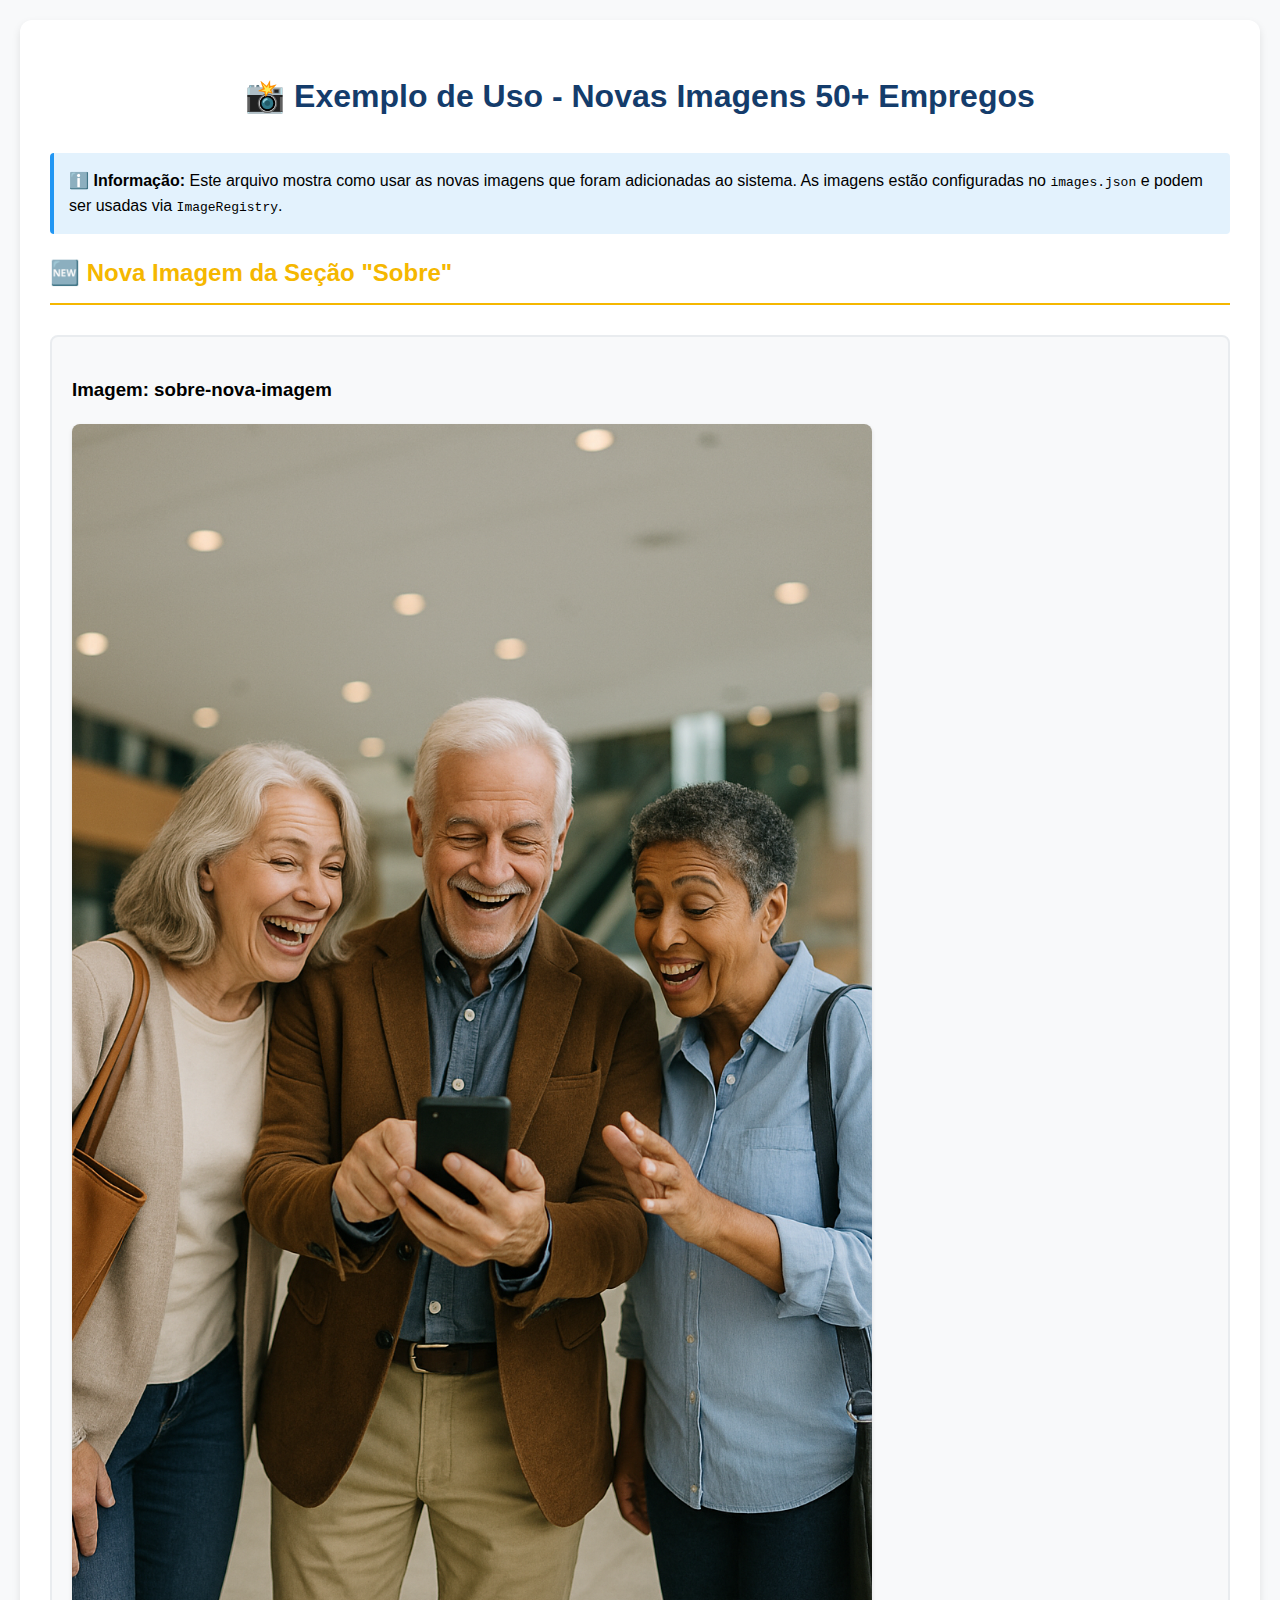
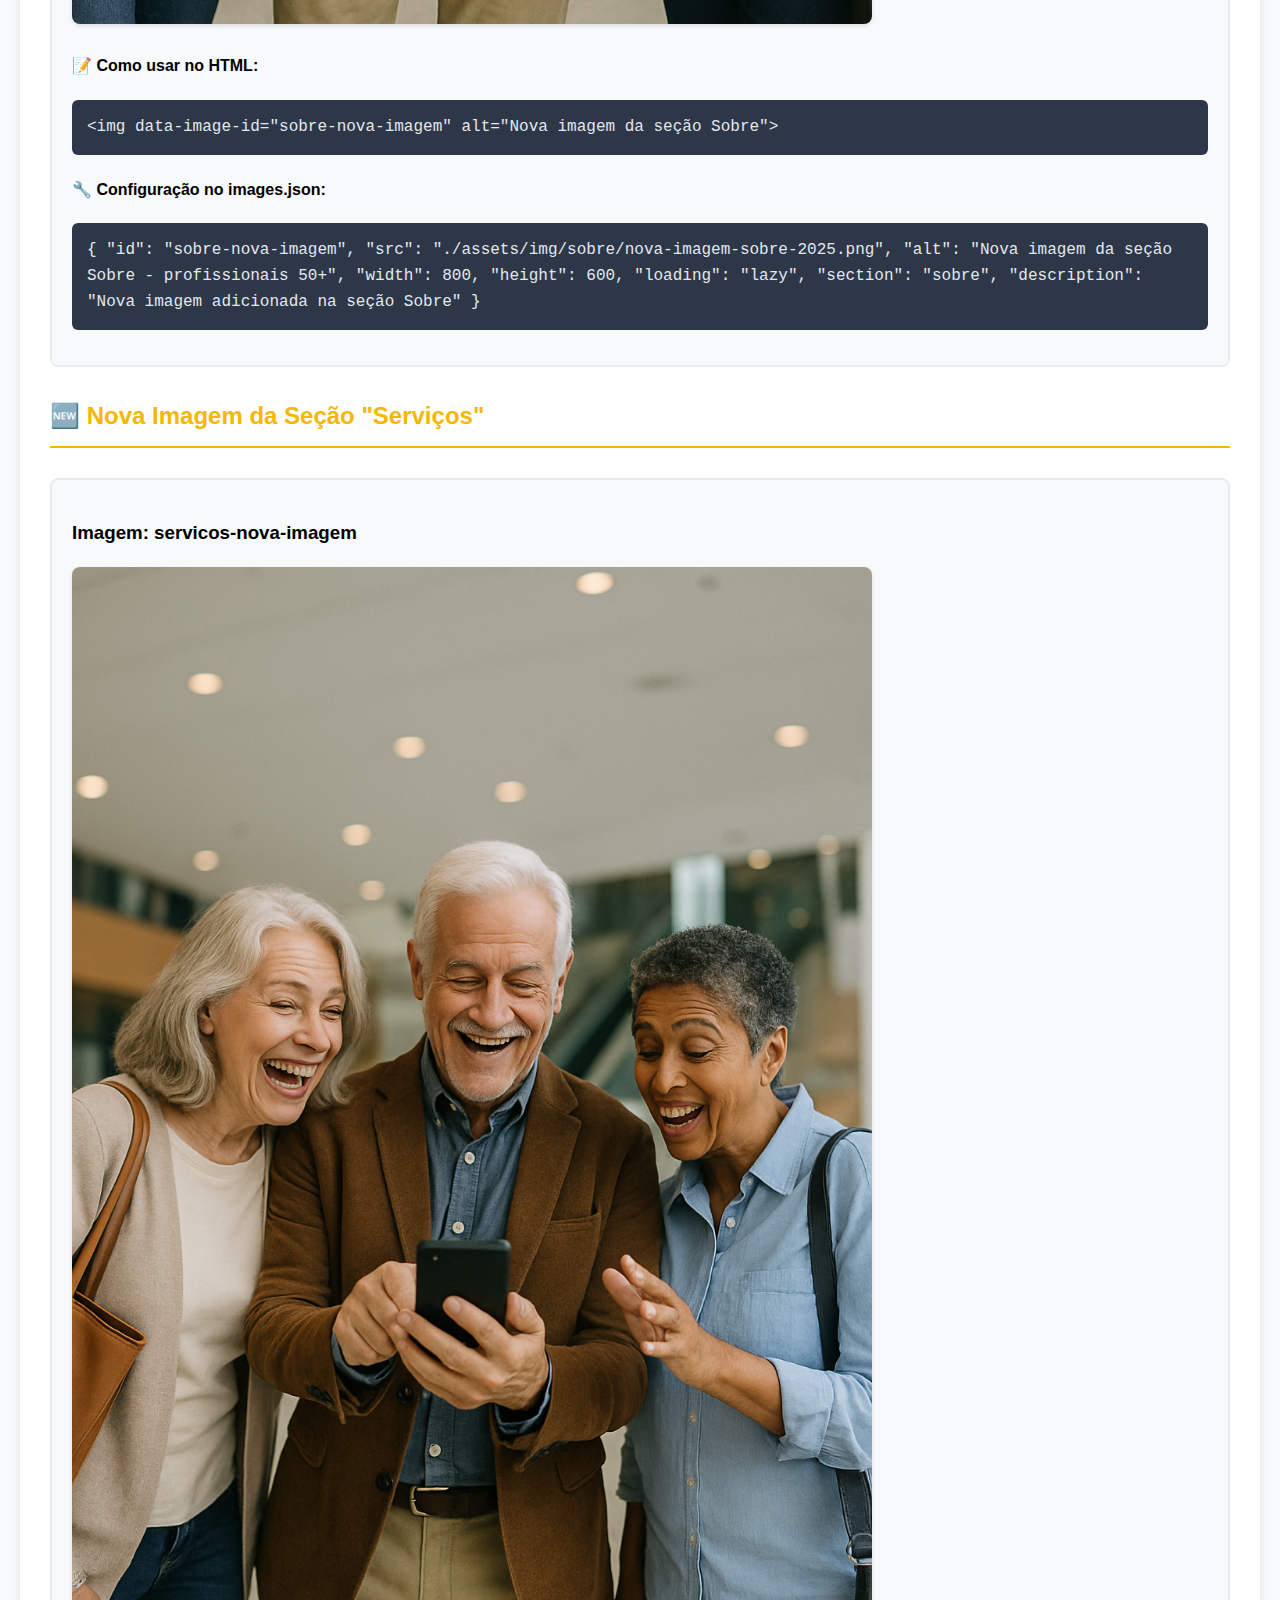
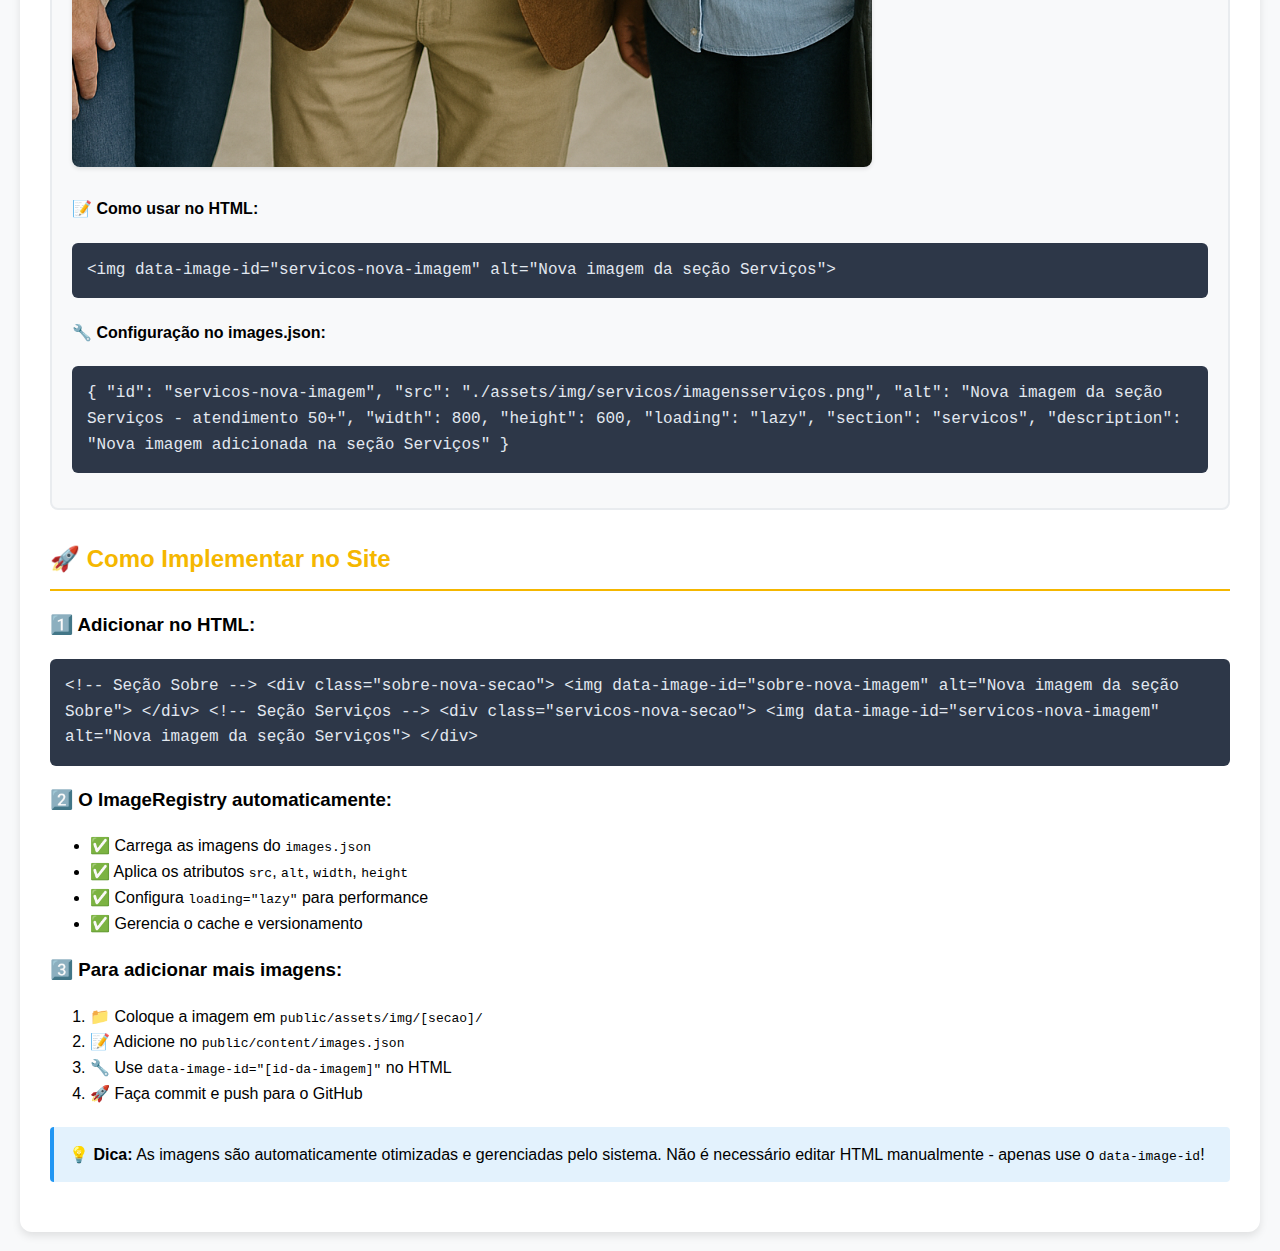
<file: EXEMPLO_USO_NOVAS_IMAGENS.html>
<!DOCTYPE html>
<html lang="pt-BR">
<head>
    <meta charset="UTF-8">
    <meta name="viewport" content="width=device-width, initial-scale=1.0">
    <title>Exemplo de Uso - Novas Imagens 50+ Empregos</title>
    <style>
        body {
            font-family: 'Segoe UI', Tahoma, Geneva, Verdana, sans-serif;
            line-height: 1.6;
            margin: 0;
            padding: 20px;
            background: #f8f9fa;
        }
        .container {
            max-width: 1200px;
            margin: 0 auto;
            background: white;
            padding: 30px;
            border-radius: 12px;
            box-shadow: 0 4px 8px rgba(0,0,0,0.1);
        }
        .image-example {
            margin: 30px 0;
            padding: 20px;
            border: 2px solid #e9ecef;
            border-radius: 8px;
            background: #f8f9fa;
        }
        .image-example img {
            max-width: 100%;
            height: auto;
            border-radius: 8px;
            box-shadow: 0 2px 4px rgba(0,0,0,0.1);
        }
        .code-example {
            background: #2d3748;
            color: #e2e8f0;
            padding: 15px;
            border-radius: 6px;
            font-family: 'Courier New', monospace;
            margin: 15px 0;
            overflow-x: auto;
        }
        h1 {
            color: #143C6B;
            text-align: center;
            margin-bottom: 30px;
        }
        h2 {
            color: #F5B700;
            border-bottom: 2px solid #F5B700;
            padding-bottom: 10px;
        }
        .info-box {
            background: #e3f2fd;
            border-left: 4px solid #2196f3;
            padding: 15px;
            margin: 20px 0;
            border-radius: 4px;
        }
    </style>
</head>
<body>
    <div class="container">
        <h1>📸 Exemplo de Uso - Novas Imagens 50+ Empregos</h1>
        
        <div class="info-box">
            <strong>ℹ️ Informação:</strong> Este arquivo mostra como usar as novas imagens que foram adicionadas ao sistema.
            As imagens estão configuradas no <code>images.json</code> e podem ser usadas via <code>ImageRegistry</code>.
        </div>

        <h2>🆕 Nova Imagem da Seção "Sobre"</h2>
        <div class="image-example">
            <h3>Imagem: sobre-nova-imagem</h3>
            <img src="./public/assets/img/sobre/nova-imagem-sobre-2025.png" 
                 alt="Nova imagem da seção Sobre - profissionais 50+" 
                 width="800" height="600">
            
            <h4>📝 Como usar no HTML:</h4>
            <div class="code-example">
&lt;img data-image-id="sobre-nova-imagem" 
     alt="Nova imagem da seção Sobre"&gt;
            </div>
            
            <h4>🔧 Configuração no images.json:</h4>
            <div class="code-example">
{
  "id": "sobre-nova-imagem",
  "src": "./assets/img/sobre/nova-imagem-sobre-2025.png",
  "alt": "Nova imagem da seção Sobre - profissionais 50+",
  "width": 800,
  "height": 600,
  "loading": "lazy",
  "section": "sobre",
  "description": "Nova imagem adicionada na seção Sobre"
}
            </div>
        </div>

        <h2>🆕 Nova Imagem da Seção "Serviços"</h2>
        <div class="image-example">
            <h3>Imagem: servicos-nova-imagem</h3>
            <img src="./public/assets/img/servicos/imagensserviços.png" 
                 alt="Nova imagem da seção Serviços - atendimento 50+" 
                 width="800" height="600">
            
            <h4>📝 Como usar no HTML:</h4>
            <div class="code-example">
&lt;img data-image-id="servicos-nova-imagem" 
     alt="Nova imagem da seção Serviços"&gt;
            </div>
            
            <h4>🔧 Configuração no images.json:</h4>
            <div class="code-example">
{
  "id": "servicos-nova-imagem",
  "src": "./assets/img/servicos/imagensserviços.png",
  "alt": "Nova imagem da seção Serviços - atendimento 50+",
  "width": 800,
  "height": 600,
  "loading": "lazy",
  "section": "servicos",
  "description": "Nova imagem adicionada na seção Serviços"
}
            </div>
        </div>

        <h2>🚀 Como Implementar no Site</h2>
        
        <h3>1️⃣ Adicionar no HTML:</h3>
        <div class="code-example">
&lt;!-- Seção Sobre --&gt;
&lt;div class="sobre-nova-secao"&gt;
    &lt;img data-image-id="sobre-nova-imagem" 
         alt="Nova imagem da seção Sobre"&gt;
&lt;/div&gt;

&lt;!-- Seção Serviços --&gt;
&lt;div class="servicos-nova-secao"&gt;
    &lt;img data-image-id="servicos-nova-imagem" 
         alt="Nova imagem da seção Serviços"&gt;
&lt;/div&gt;
        </div>

        <h3>2️⃣ O ImageRegistry automaticamente:</h3>
        <ul>
            <li>✅ Carrega as imagens do <code>images.json</code></li>
            <li>✅ Aplica os atributos <code>src</code>, <code>alt</code>, <code>width</code>, <code>height</code></li>
            <li>✅ Configura <code>loading="lazy"</code> para performance</li>
            <li>✅ Gerencia o cache e versionamento</li>
        </ul>

        <h3>3️⃣ Para adicionar mais imagens:</h3>
        <ol>
            <li>📁 Coloque a imagem em <code>public/assets/img/[secao]/</code></li>
            <li>📝 Adicione no <code>public/content/images.json</code></li>
            <li>🔧 Use <code>data-image-id="[id-da-imagem]"</code> no HTML</li>
            <li>🚀 Faça commit e push para o GitHub</li>
        </ol>

        <div class="info-box">
            <strong>💡 Dica:</strong> As imagens são automaticamente otimizadas e gerenciadas pelo sistema.
            Não é necessário editar HTML manualmente - apenas use o <code>data-image-id</code>!
        </div>
    </div>
</body>
</html>
</file>
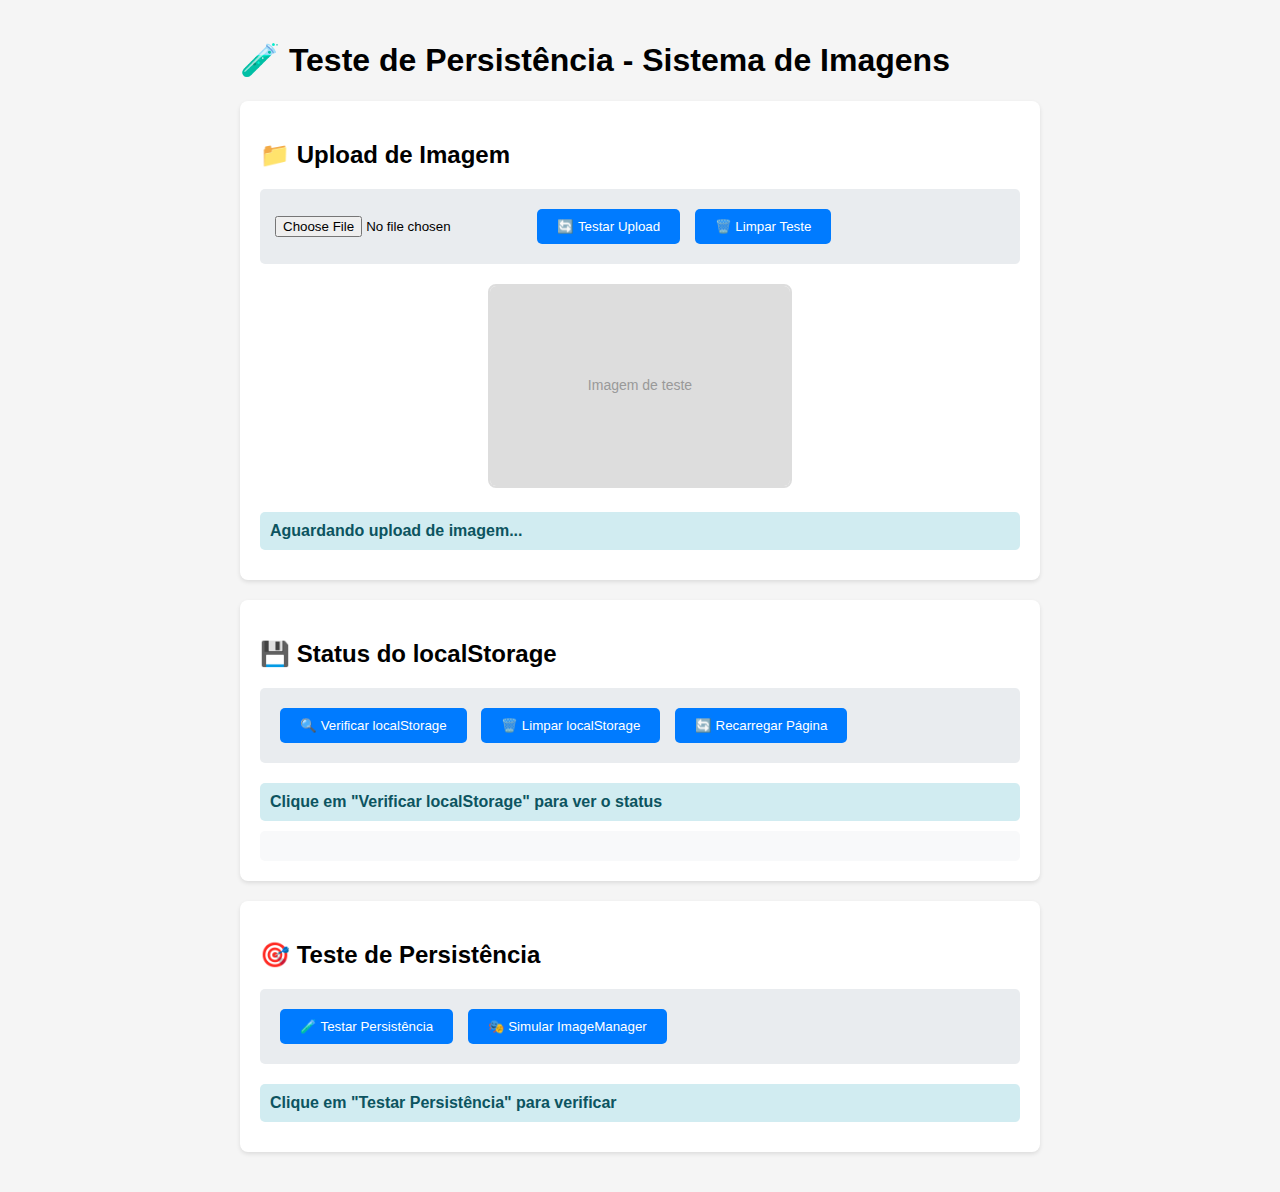
<file: test-persistence.html>
<!DOCTYPE html>
<html lang="pt-BR">
<head>
    <meta charset="UTF-8">
    <meta name="viewport" content="width=device-width, initial-scale=1.0">
    <title>Teste de Persistência - Sistema de Imagens</title>
    <style>
        body {
            font-family: Arial, sans-serif;
            max-width: 800px;
            margin: 0 auto;
            padding: 20px;
            background: #f5f5f5;
        }
        .test-section {
            background: white;
            padding: 20px;
            margin: 20px 0;
            border-radius: 8px;
            box-shadow: 0 2px 4px rgba(0,0,0,0.1);
        }
        .image-container {
            text-align: center;
            margin: 20px 0;
        }
        .image-container img {
            max-width: 300px;
            max-height: 200px;
            border: 2px solid #ddd;
            border-radius: 8px;
        }
        .controls {
            margin: 20px 0;
            padding: 15px;
            background: #e9ecef;
            border-radius: 5px;
        }
        button {
            background: #007bff;
            color: white;
            border: none;
            padding: 10px 20px;
            margin: 5px;
            border-radius: 5px;
            cursor: pointer;
        }
        button:hover {
            background: #0056b3;
        }
        .status {
            padding: 10px;
            margin: 10px 0;
            border-radius: 5px;
            font-weight: bold;
        }
        .success { background: #d4edda; color: #155724; }
        .error { background: #f8d7da; color: #721c24; }
        .info { background: #d1ecf1; color: #0c5460; }
        .localStorage-info {
            background: #f8f9fa;
            padding: 15px;
            border-radius: 5px;
            font-family: monospace;
            font-size: 12px;
            white-space: pre-wrap;
            max-height: 200px;
            overflow-y: auto;
        }
    </style>
</head>
<body>
    <h1>🧪 Teste de Persistência - Sistema de Imagens</h1>
    
    <div class="test-section">
        <h2>📁 Upload de Imagem</h2>
        <div class="controls">
            <input type="file" id="image-upload" accept="image/*" />
            <button onclick="testUpload()">🔄 Testar Upload</button>
            <button onclick="clearTest()">🗑️ Limpar Teste</button>
        </div>
        
        <div class="image-container">
            <img id="test-image" src="[data-uri]" alt="Imagem de teste" />
        </div>
        
        <div id="upload-status" class="status info">Aguardando upload de imagem...</div>
    </div>
    
    <div class="test-section">
        <h2>💾 Status do localStorage</h2>
        <div class="controls">
            <button onclick="checkLocalStorage()">🔍 Verificar localStorage</button>
            <button onclick="clearLocalStorage()">🗑️ Limpar localStorage</button>
            <button onclick="reloadPage()">🔄 Recarregar Página</button>
        </div>
        
        <div id="localStorage-status" class="status info">Clique em "Verificar localStorage" para ver o status</div>
        <div id="localStorage-content" class="localStorage-info"></div>
    </div>
    
    <div class="test-section">
        <h2>🎯 Teste de Persistência</h2>
        <div class="controls">
            <button onclick="testPersistence()">🧪 Testar Persistência</button>
            <button onclick="simulateImageManager()">🎭 Simular ImageManager</button>
        </div>
        
        <div id="persistence-status" class="status info">Clique em "Testar Persistência" para verificar</div>
    </div>

    <script>
        // Simular o ImageManager para teste
        const ImageManager = {
            saveCustomImage: function(section, imageSrc, alt) {
                try {
                    const customImages = JSON.parse(localStorage.getItem('customImages') || '{}');
                    customImages[section] = {
                        src: imageSrc,
                        alt: alt,
                        timestamp: Date.now()
                    };
                    localStorage.setItem('customImages', JSON.stringify(customImages));
                    console.log(`💾 Imagem personalizada salva para seção "${section}"`);
                    return true;
                } catch (error) {
                    console.error('❌ Erro ao salvar imagem:', error);
                    return false;
                }
            },
            
            loadCustomImages: function() {
                try {
                    const customImages = JSON.parse(localStorage.getItem('customImages') || '{}');
                    console.log('📂 Imagens personalizadas carregadas:', Object.keys(customImages));
                    
                    Object.keys(customImages).forEach(section => {
                        const customImage = customImages[section];
                        if (customImage && customImage.src) {
                            console.log(`🔄 Aplicando imagem personalizada para "${section}"`);
                            // Aplicar a imagem na página de teste
                            if (section === 'test') {
                                document.getElementById('test-image').src = customImage.src;
                                document.getElementById('upload-status').innerHTML = '✅ Imagem restaurada do localStorage!';
                                document.getElementById('upload-status').className = 'status success';
                            }
                        }
                    });
                    
                    return true;
                } catch (error) {
                    console.error('❌ Erro ao carregar imagens personalizadas:', error);
                    return false;
                }
            }
        };

        // Função para testar upload
        function testUpload() {
            const fileInput = document.getElementById('image-upload');
            const file = fileInput.files[0];
            
            if (!file) {
                document.getElementById('upload-status').innerHTML = '❌ Nenhum arquivo selecionado';
                document.getElementById('upload-status').className = 'status error';
                return;
            }
            
            if (!file.type.startsWith('image/')) {
                document.getElementById('upload-status').innerHTML = '❌ Arquivo não é uma imagem';
                document.getElementById('upload-status').className = 'status error';
                return;
            }
            
            const reader = new FileReader();
            reader.onload = function(e) {
                const imageData = e.target.result;
                
                // Aplicar a imagem
                document.getElementById('test-image').src = imageData;
                
                // Salvar no localStorage usando ImageManager
                const success = ImageManager.saveCustomImage('test', imageData, 'Imagem de teste');
                
                if (success) {
                    document.getElementById('upload-status').innerHTML = '✅ Imagem aplicada e salva no localStorage!';
                    document.getElementById('upload-status').className = 'status success';
                } else {
                    document.getElementById('upload-status').innerHTML = '❌ Erro ao salvar no localStorage';
                    document.getElementById('upload-status').className = 'status error';
                }
                
                // Atualizar status do localStorage
                checkLocalStorage();
            };
            
            reader.readAsDataURL(file);
        }

        // Função para verificar localStorage
        function checkLocalStorage() {
            try {
                const customImages = JSON.parse(localStorage.getItem('customImages') || '{}');
                const keys = Object.keys(customImages);
                
                if (keys.length === 0) {
                    document.getElementById('localStorage-status').innerHTML = '📭 localStorage vazio - nenhuma imagem salva';
                    document.getElementById('localStorage-status').className = 'status info';
                    document.getElementById('localStorage-content').innerHTML = '{}';
                } else {
                    document.getElementById('localStorage-status').innerHTML = `✅ localStorage contém ${keys.length} imagem(ns) salva(s)`;
                    document.getElementById('localStorage-status').className = 'status success';
                    document.getElementById('localStorage-content').innerHTML = JSON.stringify(customImages, null, 2);
                }
            } catch (error) {
                document.getElementById('localStorage-status').innerHTML = '❌ Erro ao verificar localStorage';
                document.getElementById('localStorage-status').className = 'status error';
                document.getElementById('localStorage-content').innerHTML = 'Erro: ' + error.message;
            }
        }

        // Função para limpar localStorage
        function clearLocalStorage() {
            if (confirm('Tem certeza que deseja limpar o localStorage?')) {
                localStorage.removeItem('customImages');
                document.getElementById('test-image').src = '[data-uri]';
                document.getElementById('upload-status').innerHTML = '🗑️ localStorage limpo e imagem resetada';
                document.getElementById('upload-status').className = 'status info';
                checkLocalStorage();
            }
        }

        // Função para limpar teste
        function clearTest() {
            document.getElementById('image-upload').value = '';
            document.getElementById('test-image').src = '[data-uri]';
            document.getElementById('upload-status').innerHTML = '🧹 Teste limpo';
            document.getElementById('upload-status').className = 'status info';
        }

        // Função para recarregar página
        function reloadPage() {
            if (confirm('Tem certeza que deseja recarregar a página? Isso testará a persistência das imagens.')) {
                location.reload();
            }
        }

        // Função para testar persistência
        function testPersistence() {
            const customImages = JSON.parse(localStorage.getItem('customImages') || '{}');
            const keys = Object.keys(customImages);
            
            if (keys.length === 0) {
                document.getElementById('persistence-status').innerHTML = '❌ Nenhuma imagem para testar persistência';
                document.getElementById('persistence-status').className = 'status error';
                return;
            }
            
            document.getElementById('persistence-status').innerHTML = `🧪 Teste de persistência: ${keys.length} imagem(ns) encontrada(s) no localStorage`;
            document.getElementById('persistence-status').className = 'status success';
            
            // Simular carregamento de imagens salvas
            ImageManager.loadCustomImages();
        }

        // Função para simular ImageManager
        function simulateImageManager() {
            document.getElementById('persistence-status').innerHTML = '🎭 ImageManager simulado - funções disponíveis: saveCustomImage, loadCustomImages';
            document.getElementById('persistence-status').className = 'status info';
        }

        // Inicialização automática
        document.addEventListener('DOMContentLoaded', function() {
            console.log('🧪 Página de teste carregada');
            
            // Verificar localStorage automaticamente
            setTimeout(() => {
                checkLocalStorage();
                
                // Tentar carregar imagens salvas automaticamente
                ImageManager.loadCustomImages();
            }, 1000);
        });
    </script>
</body>
</html>
</file>
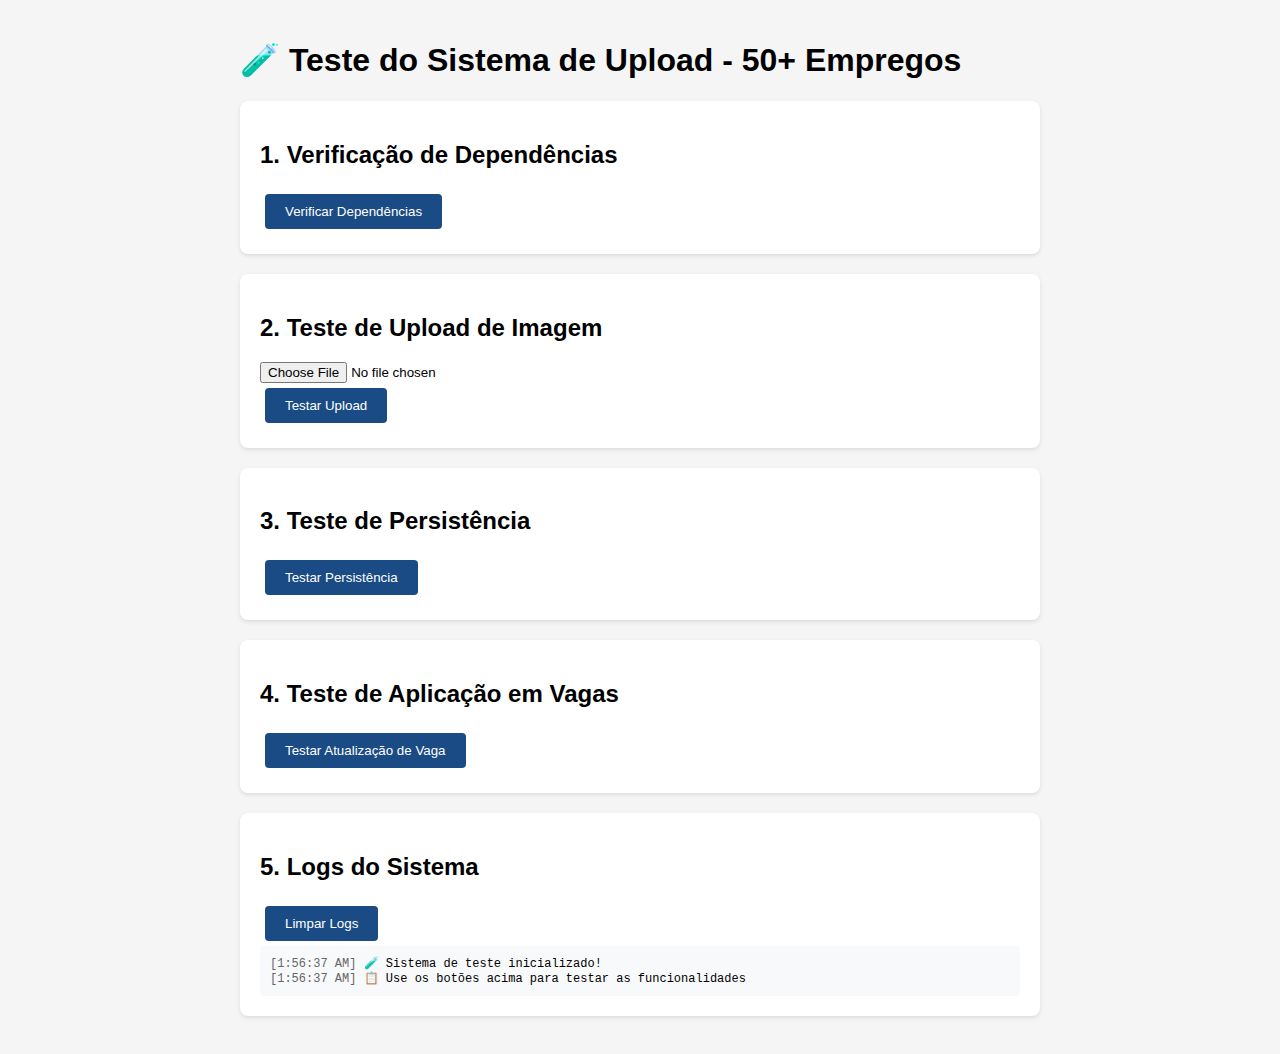
<file: test-upload.html>
<!DOCTYPE html>
<html lang="pt-BR">
<head>
    <meta charset="UTF-8">
    <meta name="viewport" content="width=device-width, initial-scale=1.0">
    <title>Teste de Upload - 50+ Empregos</title>
    <style>
        body {
            font-family: Arial, sans-serif;
            max-width: 800px;
            margin: 0 auto;
            padding: 20px;
            background: #f5f5f5;
        }
        .test-section {
            background: white;
            padding: 20px;
            margin: 20px 0;
            border-radius: 8px;
            box-shadow: 0 2px 4px rgba(0,0,0,0.1);
        }
        .test-button {
            background: #1B4B84;
            color: white;
            border: none;
            padding: 10px 20px;
            border-radius: 4px;
            cursor: pointer;
            margin: 5px;
        }
        .test-button:hover {
            background: #133A65;
        }
        .status {
            padding: 10px;
            margin: 10px 0;
            border-radius: 4px;
        }
        .status.success {
            background: #d4edda;
            color: #155724;
            border: 1px solid #c3e6cb;
        }
        .status.error {
            background: #f8d7da;
            color: #721c24;
            border: 1px solid #f5c6cb;
        }
        .status.info {
            background: #d1ecf1;
            color: #0c5460;
            border: 1px solid #bee5eb;
        }
        .image-preview {
            max-width: 200px;
            max-height: 150px;
            border: 1px solid #ddd;
            border-radius: 4px;
            margin: 10px 0;
        }
    </style>
</head>
<body>
    <h1>🧪 Teste do Sistema de Upload - 50+ Empregos</h1>
    
    <div class="test-section">
        <h2>1. Verificação de Dependências</h2>
        <button class="test-button" onclick="checkDependencies()">Verificar Dependências</button>
        <div id="dependencies-status"></div>
    </div>
    
    <div class="test-section">
        <h2>2. Teste de Upload de Imagem</h2>
        <input type="file" id="test-image" accept="image/*" onchange="previewImage(event)">
        <div id="image-preview-container"></div>
        <button class="test-button" onclick="testImageUpload()">Testar Upload</button>
        <div id="upload-status"></div>
    </div>
    
    <div class="test-section">
        <h2>3. Teste de Persistência</h2>
        <button class="test-button" onclick="testPersistence()">Testar Persistência</button>
        <div id="persistence-status"></div>
    </div>
    
    <div class="test-section">
        <h2>4. Teste de Aplicação em Vagas</h2>
        <button class="test-button" onclick="testJobImageUpdate()">Testar Atualização de Vaga</button>
        <div id="job-update-status"></div>
    </div>
    
    <div class="test-section">
        <h2>5. Logs do Sistema</h2>
        <button class="test-button" onclick="clearLogs()">Limpar Logs</button>
        <div id="system-logs" style="background: #f8f9fa; padding: 10px; border-radius: 4px; max-height: 300px; overflow-y: auto; font-family: monospace; font-size: 12px;"></div>
    </div>

    <script>
        let testImageData = null;
        
        // Interceptar console.log para mostrar no painel
        const originalLog = console.log;
        const originalError = console.error;
        
        function addLog(message, type = 'info') {
            const logsContainer = document.getElementById('system-logs');
            const timestamp = new Date().toLocaleTimeString();
            const logEntry = document.createElement('div');
            logEntry.innerHTML = `<span style="color: #666;">[${timestamp}]</span> ${message}`;
            logsContainer.appendChild(logEntry);
            logsContainer.scrollTop = logsContainer.scrollHeight;
        }
        
        console.log = function(...args) {
            originalLog.apply(console, args);
            addLog(args.join(' '), 'info');
        };
        
        console.error = function(...args) {
            originalError.apply(console, args);
            addLog(`❌ ${args.join(' ')}`, 'error');
        };
        
        function showStatus(elementId, message, type = 'info') {
            const element = document.getElementById(elementId);
            element.innerHTML = `<div class="status ${type}">${message}</div>`;
        }
        
        function checkDependencies() {
            const status = document.getElementById('dependencies-status');
            let html = '<div class="status info">Verificando dependências...</div>';
            status.innerHTML = html;
            
            const checks = [
                { name: 'ImageManager', check: () => typeof ImageManager !== 'undefined' },
                { name: 'updateJobImage', check: () => typeof updateJobImage !== 'undefined' },
                { name: 'forceRerenderJobs', check: () => typeof forceRerenderJobs !== 'undefined' },
                { name: 'localStorage', check: () => typeof localStorage !== 'undefined' }
            ];
            
            let allGood = true;
            const results = [];
            
            checks.forEach(check => {
                const available = check.check();
                if (available) {
                    results.push(`✅ ${check.name}: Disponível`);
                } else {
                    results.push(`❌ ${check.name}: Não disponível`);
                    allGood = false;
                }
            });
            
            const type = allGood ? 'success' : 'error';
            const message = allGood ? 'Todas as dependências estão disponíveis!' : 'Algumas dependências estão faltando!';
            
            html = `
                <div class="status ${type}">${message}</div>
                <div style="margin-top: 10px;">
                    ${results.join('<br>')}
                </div>
            `;
            
            status.innerHTML = html;
        }
        
        function previewImage(event) {
            const file = event.target.files[0];
            if (file) {
                const reader = new FileReader();
                reader.onload = function(e) {
                    testImageData = e.target.result;
                    const container = document.getElementById('image-preview-container');
                    container.innerHTML = `
                        <img src="${testImageData}" alt="Preview" class="image-preview">
                        <p>Imagem carregada: ${file.name} (${(file.size / 1024).toFixed(1)} KB)</p>
                    `;
                };
                reader.readAsDataURL(file);
            }
        }
        
        function testImageUpload() {
            if (!testImageData) {
                showStatus('upload-status', '❌ Nenhuma imagem selecionada!', 'error');
                return;
            }
            
            showStatus('upload-status', '🔄 Testando upload...', 'info');
            
            try {
                // Testar salvamento no localStorage
                const customImages = JSON.parse(localStorage.getItem('customImages') || '{}');
                customImages['test_upload'] = {
                    src: testImageData,
                    alt: 'Imagem de teste',
                    timestamp: Date.now()
                };
                localStorage.setItem('customImages', JSON.stringify(customImages));
                
                showStatus('upload-status', '✅ Upload testado com sucesso! Imagem salva no localStorage.', 'success');
                console.log('✅ Teste de upload concluído com sucesso!');
                
            } catch (error) {
                showStatus('upload-status', `❌ Erro no teste: ${error.message}`, 'error');
                console.error('❌ Erro no teste de upload:', error);
            }
        }
        
        function testPersistence() {
            showStatus('persistence-status', '🔄 Testando persistência...', 'info');
            
            try {
                const customImages = JSON.parse(localStorage.getItem('customImages') || '{}');
                const testImage = customImages['test_upload'];
                
                if (testImage && testImage.src) {
                    showStatus('persistence-status', '✅ Persistência funcionando! Imagem recuperada do localStorage.', 'success');
                    console.log('✅ Teste de persistência bem-sucedido!');
                } else {
                    showStatus('persistence-status', '❌ Falha na persistência! Imagem não encontrada.', 'error');
                    console.error('❌ Falha no teste de persistência');
                }
                
            } catch (error) {
                showStatus('persistence-status', `❌ Erro no teste: ${error.message}`, 'error');
                console.error('❌ Erro no teste de persistência:', error);
            }
        }
        
        function testJobImageUpdate() {
            if (!testImageData) {
                showStatus('job-update-status', '❌ Nenhuma imagem selecionada!', 'error');
                return;
            }
            
            showStatus('job-update-status', '🔄 Testando atualização de vaga...', 'info');
            
            try {
                if (typeof updateJobImage === 'function') {
                    // Simular uma vaga de teste
                    const success = updateJobImage('Vaga de Teste', testImageData);
                    
                    if (success) {
                        showStatus('job-update-status', '✅ Atualização de vaga funcionando!', 'success');
                        console.log('✅ Teste de atualização de vaga bem-sucedido!');
                    } else {
                        showStatus('job-update-status', '❌ Falha na atualização da vaga', 'error');
                        console.error('❌ Falha no teste de atualização de vaga');
                    }
                } else {
                    showStatus('job-update-status', '❌ Função updateJobImage não disponível', 'error');
                    console.error('❌ Função updateJobImage não encontrada');
                }
                
            } catch (error) {
                showStatus('job-update-status', `❌ Erro no teste: ${error.message}`, 'error');
                console.error('❌ Erro no teste de atualização de vaga:', error);
            }
        }
        
        function clearLogs() {
            document.getElementById('system-logs').innerHTML = '';
        }
        
        // Inicialização
        document.addEventListener('DOMContentLoaded', function() {
            console.log('🧪 Sistema de teste inicializado!');
            console.log('📋 Use os botões acima para testar as funcionalidades');
        });
    </script>
</body>
</html>
</file>
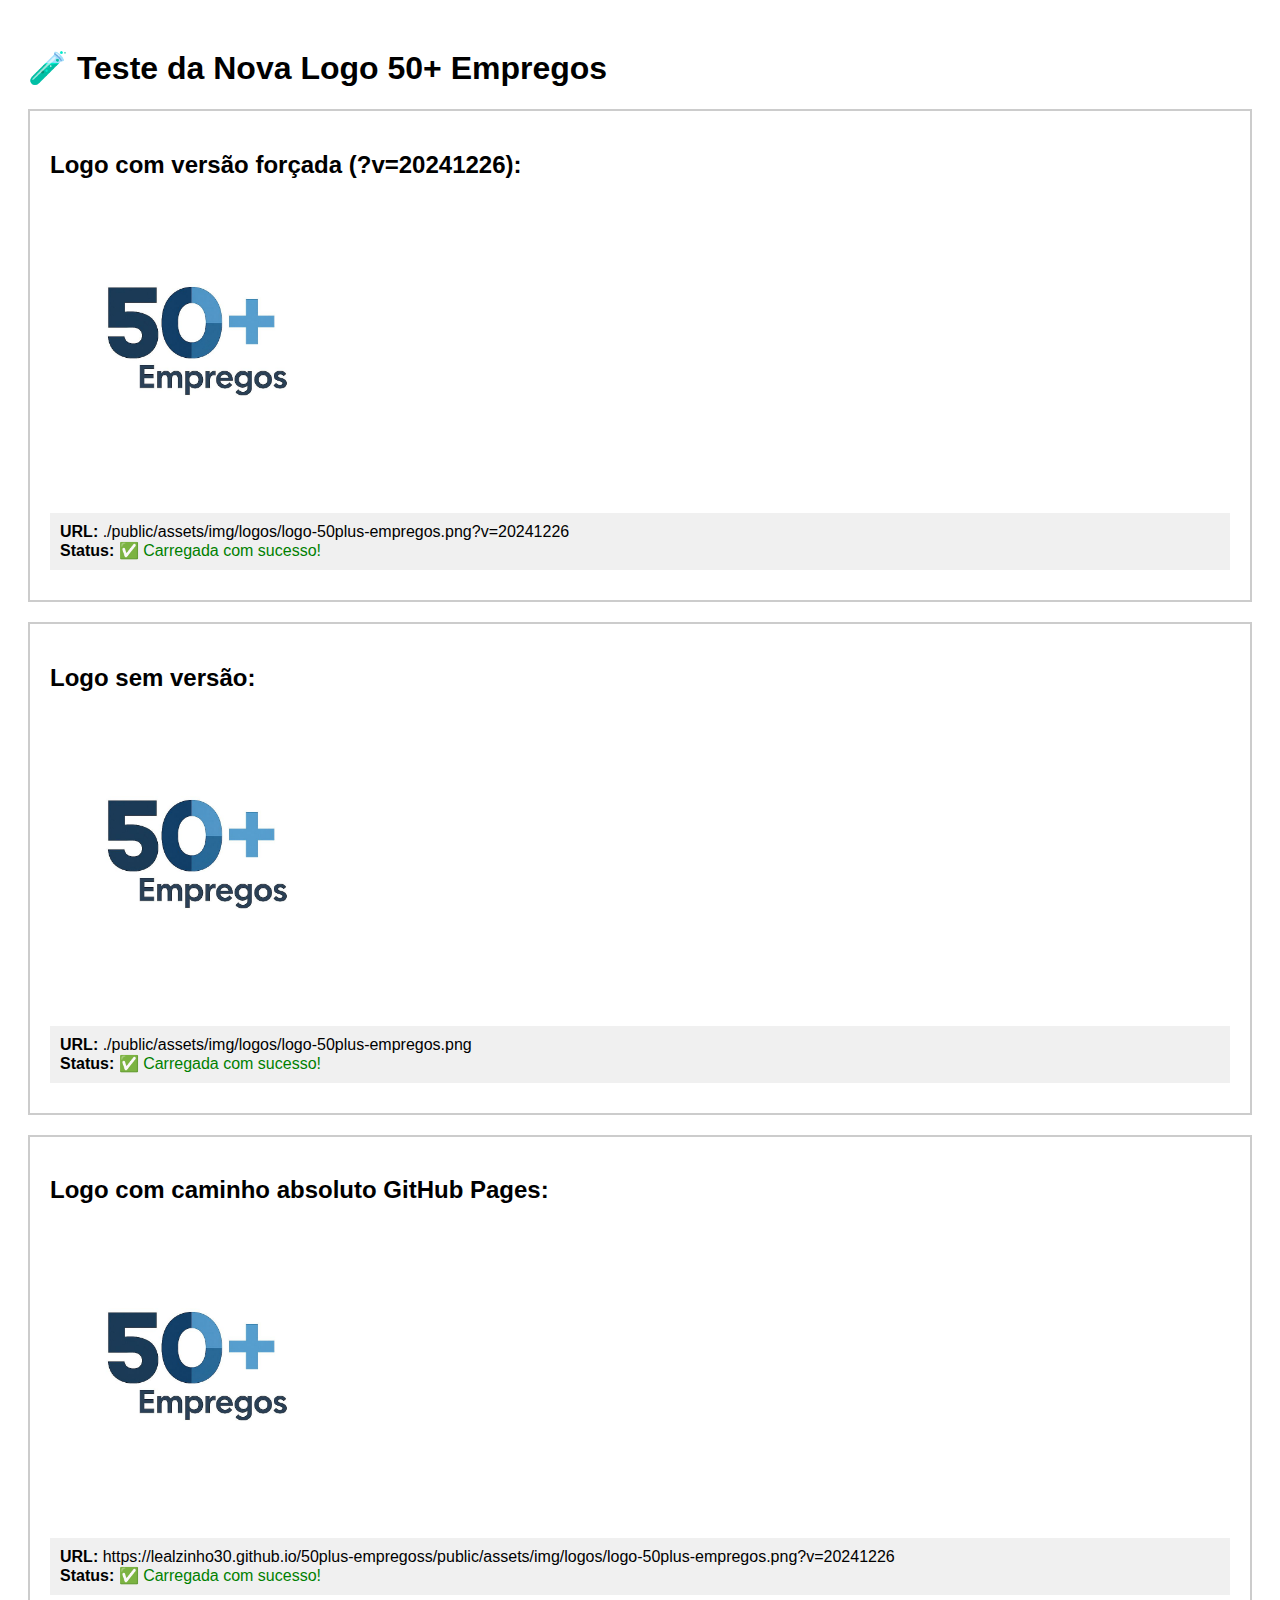
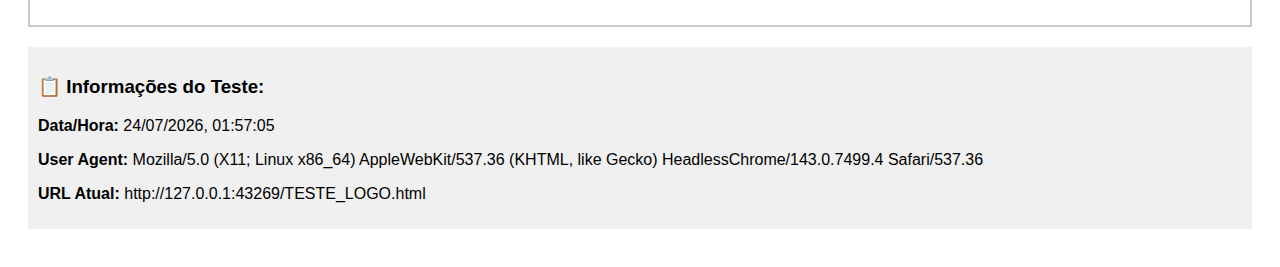
<file: TESTE_LOGO.html>
<!DOCTYPE html>
<html lang="pt-BR">
<head>
    <meta charset="UTF-8">
    <meta name="viewport" content="width=device-width, initial-scale=1.0">
    <title>Teste Logo 50+ Empregos</title>
    <style>
        body { font-family: Arial, sans-serif; padding: 20px; }
        .logo-test { margin: 20px 0; padding: 20px; border: 2px solid #ccc; }
        .logo-img { max-width: 300px; height: auto; }
        .info { background: #f0f0f0; padding: 10px; margin: 10px 0; }
    </style>
</head>
<body>
    <h1>🧪 Teste da Nova Logo 50+ Empregos</h1>
    
    <div class="logo-test">
        <h2>Logo com versão forçada (?v=20241226):</h2>
        <img src="./public/assets/img/logos/logo-50plus-empregos.png?v=20241226" 
             alt="Logo 50+ Empregos - Versão 20241226" 
             class="logo-img">
        <div class="info">
            <strong>URL:</strong> ./public/assets/img/logos/logo-50plus-empregos.png?v=20241226<br>
            <strong>Status:</strong> <span id="status-versioned">Carregando...</span>
        </div>
    </div>
    
    <div class="logo-test">
        <h2>Logo sem versão:</h2>
        <img src="./public/assets/img/logos/logo-50plus-empregos.png" 
             alt="Logo 50+ Empregos" 
             class="logo-img">
        <div class="info">
            <strong>URL:</strong> ./public/assets/img/logos/logo-50plus-empregos.png<br>
            <strong>Status:</strong> <span id="status-normal">Carregando...</span>
        </div>
    </div>
    
    <div class="logo-test">
        <h2>Logo com caminho absoluto GitHub Pages:</h2>
        <img src="https://lealzinho30.github.io/50plus-empregoss/public/assets/img/logos/logo-50plus-empregos.png?v=20241226" 
             alt="Logo 50+ Empregos - GitHub Pages" 
             class="logo-img">
        <div class="info">
            <strong>URL:</strong> https://lealzinho30.github.io/50plus-empregoss/public/assets/img/logos/logo-50plus-empregos.png?v=20241226<br>
            <strong>Status:</strong> <span id="status-github">Carregando...</span>
        </div>
    </div>
    
    <div class="info">
        <h3>📋 Informações do Teste:</h3>
        <p><strong>Data/Hora:</strong> <span id="datetime"></span></p>
        <p><strong>User Agent:</strong> <span id="useragent"></span></p>
        <p><strong>URL Atual:</strong> <span id="current-url"></span></p>
    </div>
    
    <script>
        // Testar carregamento das imagens
        function testImage(imgElement, statusElement, description) {
            const img = new Image();
            img.onload = function() {
                statusElement.innerHTML = '✅ Carregada com sucesso!';
                statusElement.style.color = 'green';
                console.log(`✅ ${description} carregada:`, img.src);
            };
            img.onerror = function() {
                statusElement.innerHTML = '❌ Erro ao carregar';
                statusElement.style.color = 'red';
                console.error(`❌ ${description} falhou:`, img.src);
            };
            img.src = imgElement.src;
        }
        
        // Executar testes quando a página carregar
        window.addEventListener('load', function() {
            // Testar logo com versão
            const imgVersioned = document.querySelector('img[src*="?v=20241226"]');
            if (imgVersioned) {
                testImage(imgVersioned, document.getElementById('status-versioned'), 'Logo com versão');
            }
            
            // Testar logo sem versão
            const imgNormal = document.querySelector('img[src*="logo-50plus-empregos.png"]:not([src*="?v="])');
            if (imgNormal) {
                testImage(imgNormal, document.getElementById('status-normal'), 'Logo sem versão');
            }
            
            // Testar logo GitHub Pages
            const imgGitHub = document.querySelector('img[src*="lealzinho30.github.io"]');
            if (imgGitHub) {
                testImage(imgGitHub, document.getElementById('status-github'), 'Logo GitHub Pages');
            }
            
            // Preencher informações
            document.getElementById('datetime').textContent = new Date().toLocaleString('pt-BR');
            document.getElementById('useragent').textContent = navigator.userAgent;
            document.getElementById('current-url').textContent = window.location.href;
        });
    </script>
</body>
</html>
</file>
